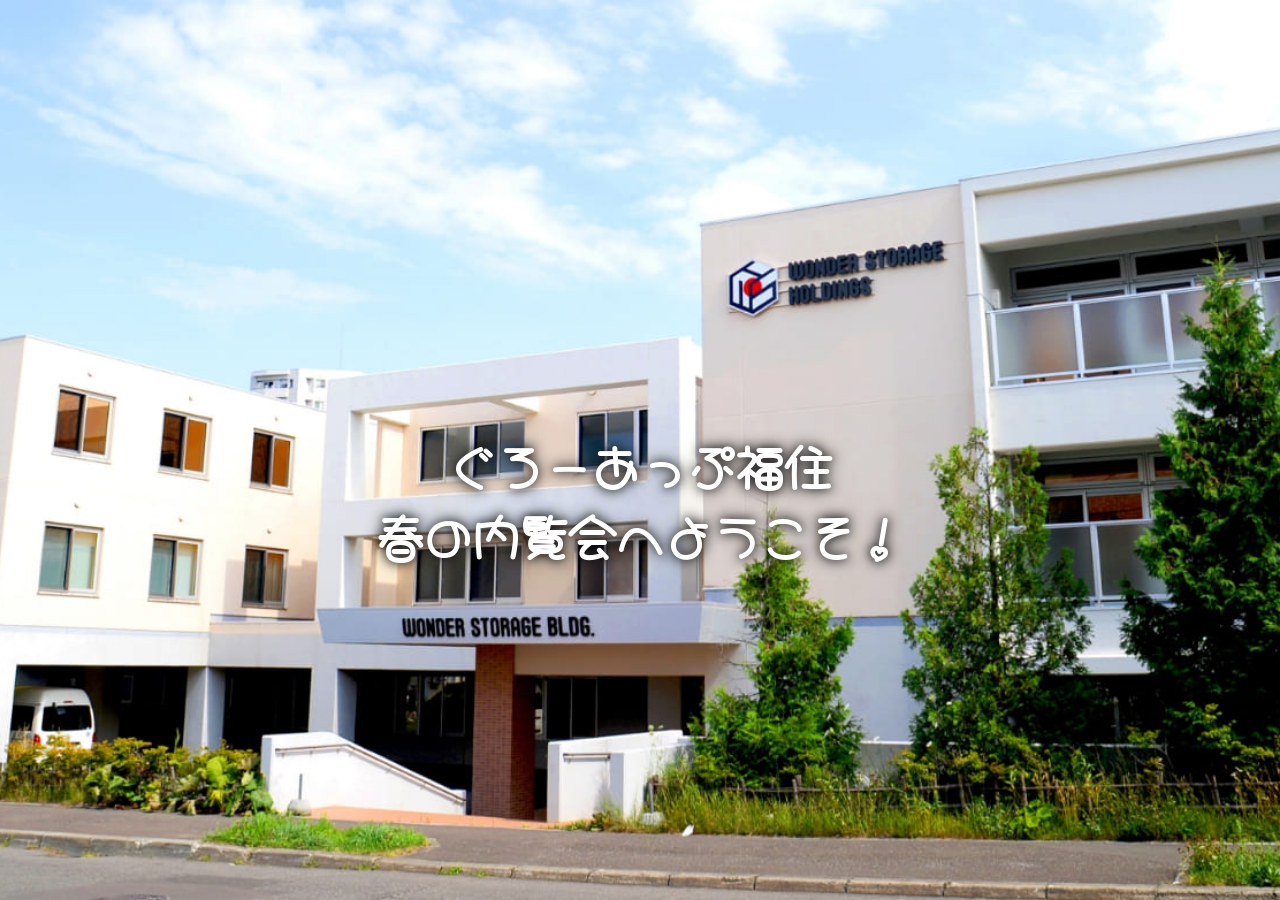
<file: index.html>
<!DOCTYPE html>
<html lang="ja">
<head>
    <meta charset="UTF-8">
    <meta name="viewport" content="width=device-width, initial-scale=1.0">
    <link rel="stylesheet" href="CSS/style.css">
    <link rel="stylesheet" type="text/css" href="slick/slick.css"/>
    <link rel="stylesheet" type="text/css" href="slick/slick-theme.css"/>
    <link rel="preconnect" href="https://fonts.googleapis.com">
<link rel="preconnect" href="https://fonts.gstatic.com" crossorigin>
<link href="https://fonts.googleapis.com/css2?family=Hachi+Maru+Pop&family=Shippori+Mincho&display=swap" rel="stylesheet">
    <title>ぐろーあっぷ福住スライドショー</title>
</head>
<body>
    <div class="main">
        <div class="images">
            <div class="one"><p>ぐろーあっぷ福住<br>春の内覧会へようこそ！</p><img src="media\slide001_WSH.jpg"></div>
            <div class="two"><p>3月11日に入所したての<br>杉本といいます</p><img src="media\slide002_rice.jpg"></div>
            <div class="three"><p>一か月半の勉強でも…</p><img src="media\slide003_rice2.jpg"></div>
            <div class="four"><a href="https://formula-wsc.com/sugimoto/" target="_blank">こんな風に画像を参考にページを<br>再現したり…<br>（クリックでページを見られます）</a><img src="media\slide004_mosha.jpg"></div>
            <div class="five"><p>できるようになりました！</p><img src="media\slide005_PC.jpg"></div>
            <div class="six"><p>皆さんの入所をお待ちしています！</p><img src="media\slide006_sky.jpg"></div>
        </div>
    </div>

<script src="https://ajax.googleapis.com/ajax/libs/jquery/3.7.1/jquery.min.js"></script>
<script src="slick/slick.min.js"></script>

<script>
    $(document).ready(function(){
        $('.images').slick({
            slidesToShow: 1,
            slidesToScroll: 1,
            autoplay: true,
            autoplaySpeed: 4000,
            accessibility: false,
  });
});
</script>

</body>
</html>
</file>
<file: CSS/style.css>
*,*before,*after {
    padding: 0;
    margin: 0;
    box-sizing: border-box;
}

body {
    width: 100%;
    height: 100%;
    overflow: hidden;
    padding: 0;
    margin: 0;
}

.main {
    width: 100%;
    height: 100%;
}

.images .one {
    width: 100%;
    height: 100%;
    position: relative;
}

.images .two {
    width: 100%;
    height: 100%;
    position: relative;
}

.images .three {
    width: 100%;
    height: 100%;
    position: relative;
}

.images .four {
    width: 100%;
    height: auto;
    position: relative;
}

.images .five {
    width: 100%;
    height: 100%;
    position: relative;
}

.images .six {
    width: 100%;
    height: 100%;
    position: relative;
}

.images p {
    display: inline-block;
    position: absolute;
    left: 50%;
    top: 50%;
    transform: translate(-50%,-50%);
    font-size: 48px;
    color: white;
    z-index: 10;
    text-shadow: 0px 0px 10px rgba(20, 20, 20, 0.8), 0px 0px 15px rgba(20, 20, 20, 0.9);
    font-weight: bold;
    font-family: "Hachi Maru Pop", cursive;
}

.images a {
    display: inline-block;
    position: absolute;
    width: 80%;
    left: 50%;
    top: 50%;
    transform: translate(-50%,-50%);
    font-size: 48px;
    color: white;
    z-index: 10;
    text-shadow: 0px 0px 10px rgba(20, 20, 20, 0.8), 0px 0px 15px rgba(20, 20, 20, 0.9);
    font-weight: bold;
    font-family: "Hachi Maru Pop", cursive;
}

.images {
    z-index: 1;
    text-align: center;
}

.images img {
    aspect-ratio: 16/9;
    width: 100%;
    height: 100vh;
    object-fit: cover;
}
</file>
